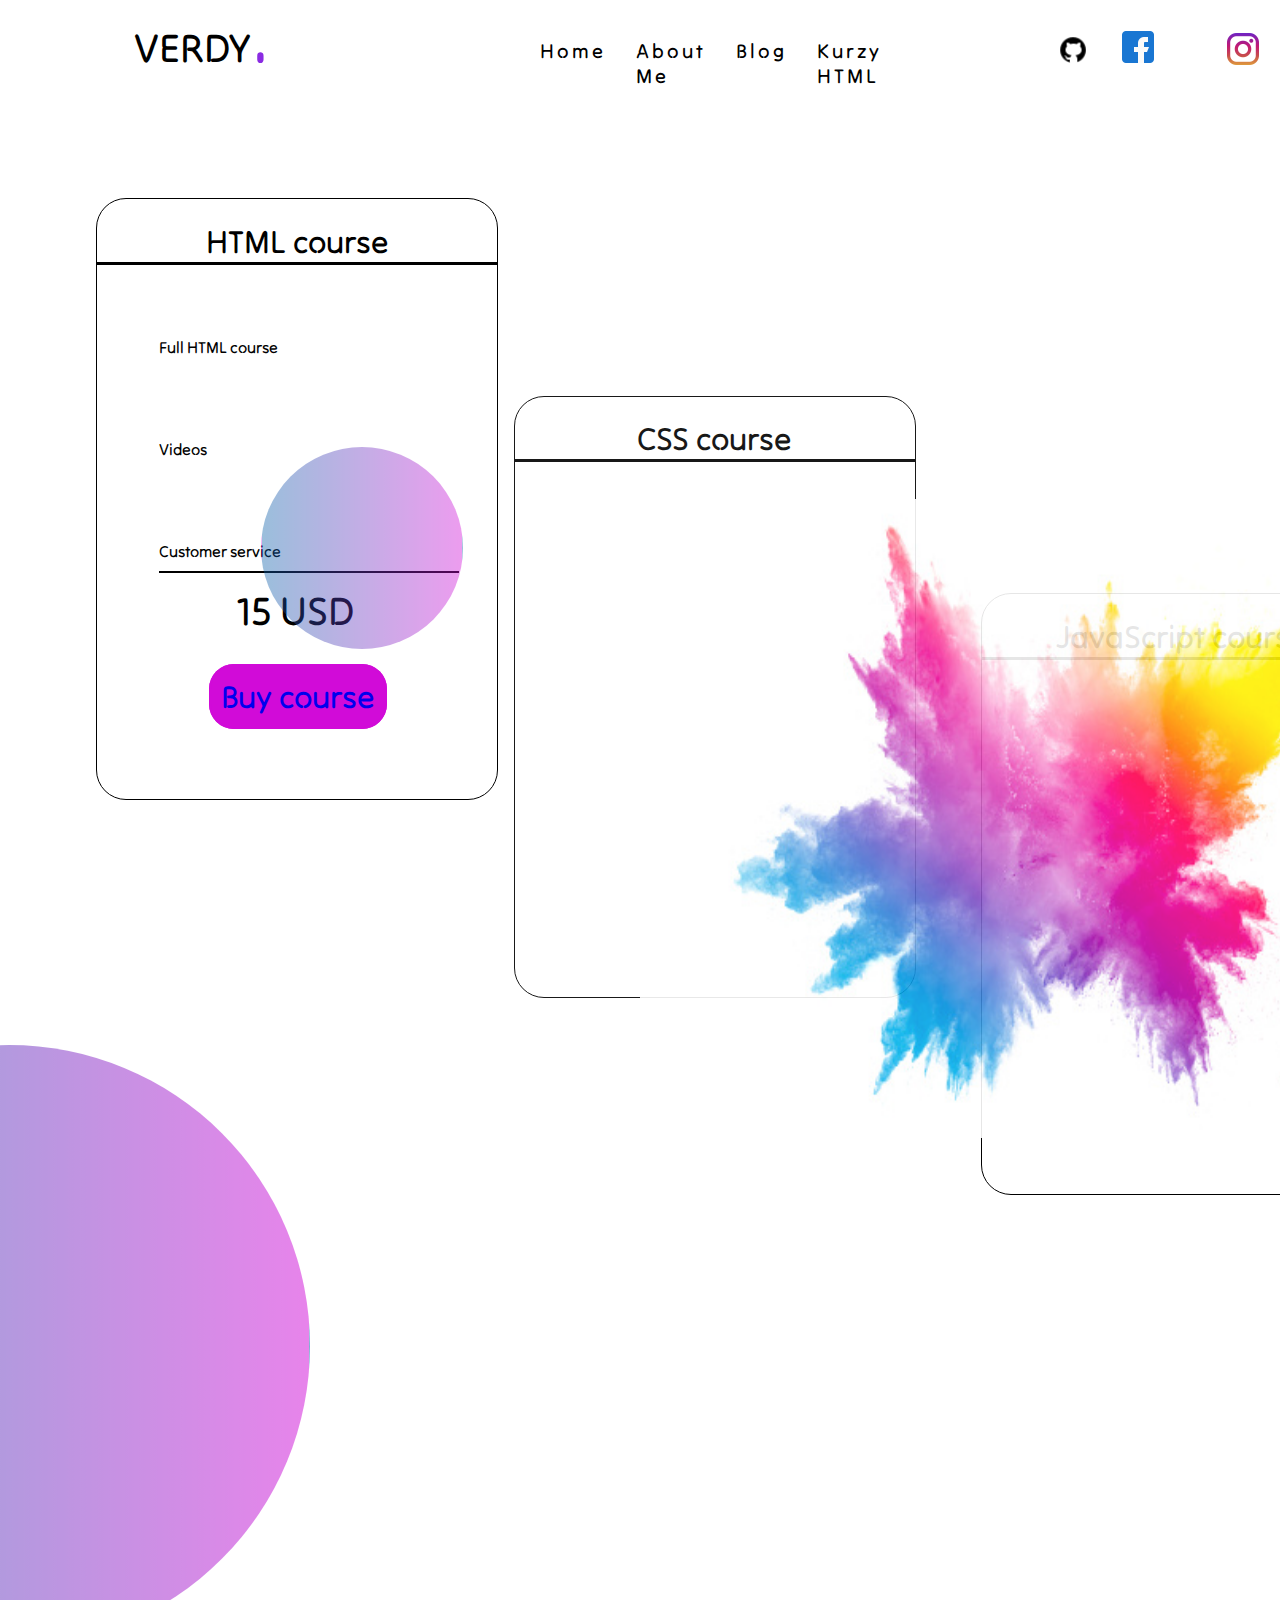
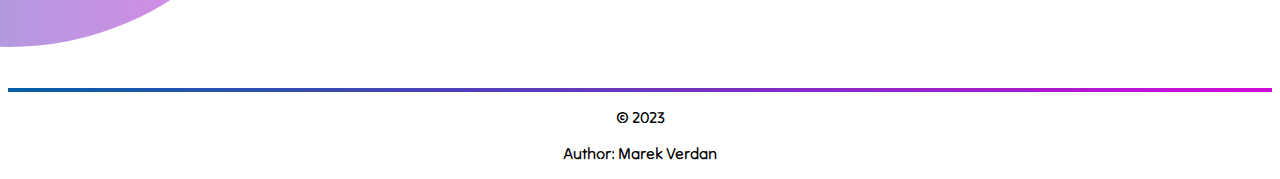
<file: kurzyHTML.html>
<!DOCTYPE html>
<html lang="en">
    <head>
        <meta charset="UTF-8">
        <meta http-equiv="X-UA-Compatible" content="IE=edge">
        <meta name="author" content="verdan">
        <link rel="stylesheet" href="kurzyHTML.css">
        <link rel="preconnect" href="https://fonts.googleapis.com">
        <link rel="preconnect" href="https://fonts.gstatic.com" crossorigin>
        <link href="https://fonts.googleapis.com/css2?family=Tilt+Neon&display=swap" rel="stylesheet">
        <title>kurzy HTML</title>
    </head>
    <body>
        <nav>
            <p>Verdy<b class="logo">.</b></p>
            <li><a href="./index.html" class="buttons">Home</a></li>
            <li><a href="./AboutMe.html" class="buttons">About me</a></li>
            <li><a href="#" class="buttons">Blog</a></li>
            <li><a href="#" class="buttons">Kurzy HTML</a></li>
            <li><a href="https://www.instagram.com/verdy_4k/" class="firsticon"><img src="./instagram.png" alt="Instagram"></a></li>
        </nav>
        <div>
            <li><a href="https://github.com/Verdy7"><img src="./icons8-github-30.png" alt="Github"></a></li>
            <li><a href="https://www.facebook.com/marek.verdan/" class="social"><img src="./facebook.png" alt="Facebook"></a></li>
        </div>
        <div class="border">
            <h1>HTML course</h1>
            <ul>
                <li>Full HTML course</li>
                <li>Videos</li>
                <li>Customer service</li>
            </ul>
            <p>15 USD</p>
            <a href="#" class="buy">Buy course</a>
         </div>
         <div class="border1">
            <h1>CSS course</h1>
            
         </div>
         <div class="border3">
            <h1>JavaScript course</h1>
         </div>
        <div class="circle">

        </div>
   
        <div class="circle1">

        </div>
   
        <section>
    
            <img src="./istockphoto-1126166728-170667a.jpg" alt="Splash">

        </section>

        <footer>
            &copy; 2023
            <p>Author: Marek Verdan</p>

        </footer>

    </body>
</html>
</file>
<file: kurzyHTML.css>
nav {display: flex; 
    list-style: none; 
    text-transform: capitalize;
    }
    nav li {text-decoration: none; 
    margin: 0px 15px; 
    letter-spacing: 3px; 
    margin-top: 30px;
    }
    nav li a {text-decoration: none; 
    text-align: center; font-size:20px;  
    color: black; margin
    }
    nav p {font-size: 40px; 
    text-align: left; 
    margin-left: 10%; 
    margin-right: 20%; 
    font-weight: 500; 
    text-transform: uppercase; 
    margin-top: -15px;
    }
    .logo{font-size: 70px; 
    color: blueviolet; 
    letter-spacing: 3px; 
    margin-right: 15%;
    }
    .firsticon{margin-top: -5px; 
    margin-left: 300px; 
    width: 30px; 
    height: 30px; 
    display: flex;
    }
    li img {width: 32px; 
    height: 32px;
    }
    section img {width: 809px; 
    height: 639px; 
    display: block; 
    align-items: end; 
    margin-top: -150px; 
    margin-left: 50%; 
    opacity: 0.9;
    }
    .buttons:hover {background: linear-gradient(white, white) padding-box, linear-gradient(to right, rgb(6, 95, 168), rgb(209, 11, 216)) border-box;
    border-width: 50px;
    border-bottom: 4px solid transparent;
    margin-top: -100px;
    }
    div p b{font-size: 40px; 
    }
    div p {margin-left: 7%; 
    margin-top: 18%; 
    font-size: 40px; 
    }
    div p b {color: blueviolet; 
    text-transform: uppercase; 
    font-size: 70px; 
    }
    div p b:hover {border-bottom: solid 4px;
    }
    .text{width: 40%; 
    height: 15%; 
    font-size: 16px; 
    margin-top: -50px; 
    margin-left: 8%; 
    margin-top: -30px;
    }
    .hireme{color: violet; 
    text-decoration: none; 
    display: flex; 
    margin-left: 15%; 
    border: solid 1px transparent; 
    width: 130px; 
    justify-content: center; 
    font-size: 30px; 
    text-transform: capitalize;
    } 
    .contact{color: violet;
    text-decoration: none; 
    display: flex; margin-left: 25%; 
    border: solid 1px transparent; 
    width: 200px; 
    justify-content: center; 
    font-size: 30px; 
    text-transform: capitalize; 
    margin-top: -35px;
    }
    .circle{border: solid 1px transparent;
    border-radius: 100%; 
    height: 600px; 
    width: 600px; 
    background-image: linear-gradient(to right,  rgb(6, 95, 168), rgb(209, 11, 216, 3));
    margin-left: -300px;
    margin-top: -150px;
    position: relative;
    opacity: 0.5;
    }
    .circle1{border: solid 1px transparent;  
    height: 200px; width: 200px; 
    border-radius: 100%; 
    background-image: linear-gradient(to right,  rgb(6, 95, 168), rgb(209, 11, 216, 3)); 
    margin-left: 20%; 
    margin-top: -1200px;
    opacity: 0.4;
    }
    .obdelnik{border: solid 1px transparent; 
    height: 400px; 
    width: 1000px; 
    rotate: -23deg; 
    background-image: linear-gradient(to right,  rgb(6, 95, 168), rgb(209, 11, 216));
    margin-right: 400px;  
    border-radius: 25px 50px 25px 50px;
    }
    footer {text-align: center; 
    margin-top: 550px; 
    background: linear-gradient(white, white) padding-box, linear-gradient(to right, rgb(6, 95, 168), rgb(209, 11, 216)) border-box;
    border-width: 100%;
    border-top: 4px solid transparent;
    padding-top: 15px;
    opacity: 0,4;
    }
    div li {width: 30px; 
    height: 30px; 
    margin-top: -87px;  
    margin-left: 83%;
    display: flex;
    }
    .social{width: 30px; 
    height: 30px; 
    margin-top: 54px;  
    margin-left: 65px;
    display: flex;
    }
    body {font-family: Tilt Neon, sans-serif;
    }
    .border{border: solid 1px; border-radius: 30px; height: 600px; width: 400px; margin-top: 13%; margin-left: 7%;
    }
    .border1{border: solid 1px; border-radius: 30px; height: 600px; width: 400px; margin-top: -32%; margin-left: 40%; opacity: 0.9;
    }
    .border3{border: solid 1px; border-radius: 30px; height: 600px; width: 400px; margin-top: -32%; margin-left: 77%;
    }
    h1 {text-align: center; border-bottom: solid 3px; 
    } 
    
    .border li {margin-left: 6% ; font-size: 16px; width: 300px; margin-top: 20%; 
    } 
    .border li:last-of-type{border-bottom: solid 2px;  margin-bottom: 1%;
    } 
    .border a {border: solid 2px rgb(209, 11, 216); text-decoration: none; padding: 10px; margin-left: 28%; border-radius: 25px; font-size: 32px; background-color: rgb(209, 11, 216) ;
    } 
    .border p {margin-left: 35%; margin-top: -1% ;
    }
</file>
